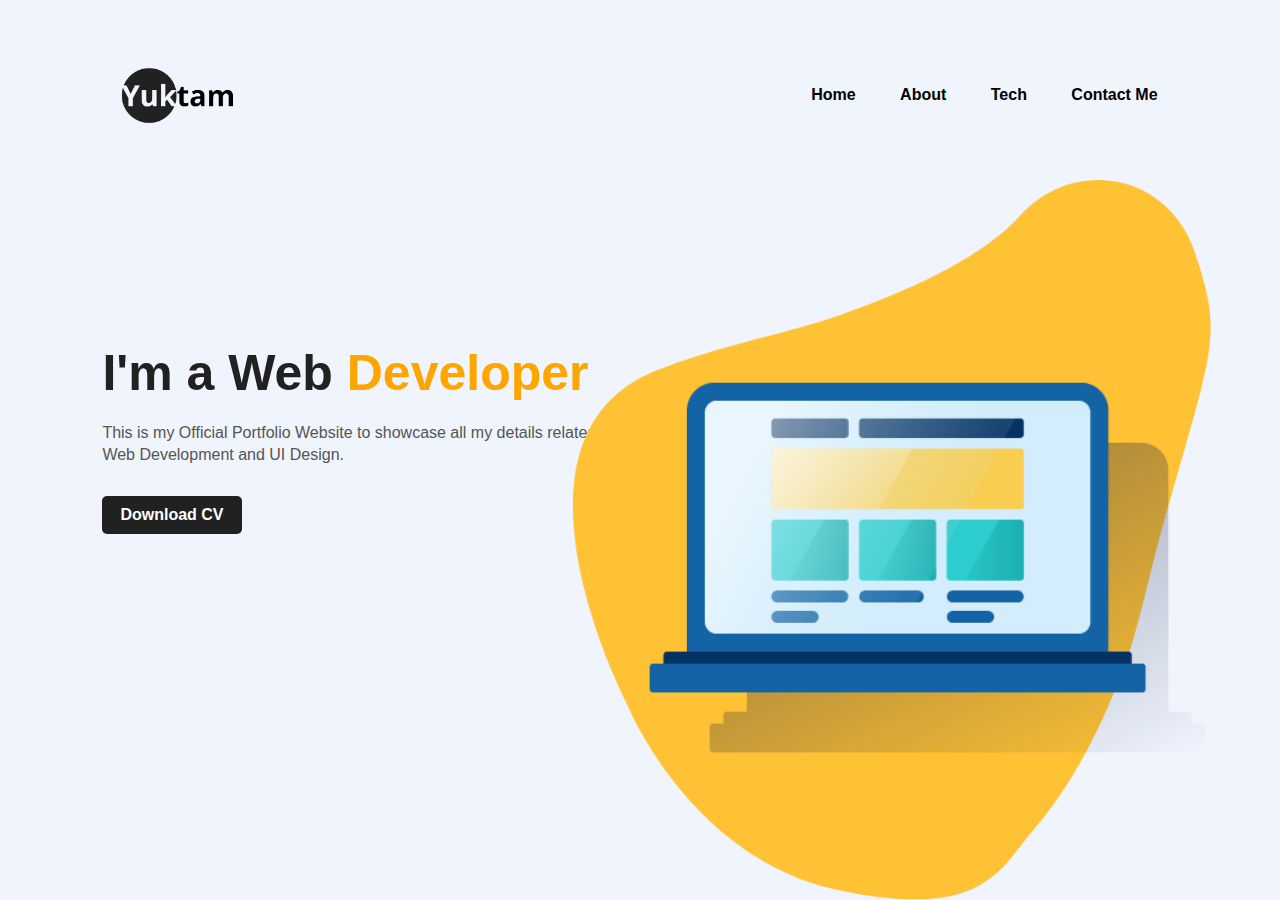
<file: index.html>
<!DOCTYPE html>
<html lang="en">
<head>
    <meta charset="UTF-8">
    <meta http-equiv="X-UA-Compatible" content="IE=edge">
    <meta name="viewport" content="width=device-width, initial-scale=1.0">
    <title>Personal Portfolio Website</title>
    <link rel="stylesheet" href="styles.css">
    <link rel="stylesheet" href="https://cdnjs.cloudflare.com/ajax/libs/font-awesome/5.15.3/css/all.min.css" integrity="sha512-iBBXm8fW90+nuLcSKlbmrPcLa0OT92xO1BIsZ+ywDWZCvqsWgccV3gFoRBv0z+8dLJgyAHIhR35VZc2oM/gI1w==" crossorigin="anonymous" referrerpolicy="no-referrer" />
</head>
<body>
    <div class="hero">
        <nav>
            <img src="images/Yuktam_1.png" class="logo">
            <ul>
                <li><a href="index.html">Home</a></li>
                <li><a href="about.html">About</a></li>
                <li><a href="https://www.freecodecamp.org/news/html-css-and-javascript-explained-for-beginners"target="_blank">Tech</a></li>
                <li><a href="https://forms.gle/NRum4bYSXfwfB18D7" target="_blank">Contact Me</a></li>
            </ul>
        </nav>
        <div class="detel">
            <h1>I'm a Web <span>Developer</span></h1>
            <p>This is my Official Portfolio Website to showcase all my 
                details related to <br> Web Development and UI Design. </p>
            <a href="https://drive.google.com/file/d/1jU3fSh6ZaE_k_H93fcykRzf6RR35l2Gy/view?usp=sharing" target = "_blank">Download CV </a>
        </div>
        <div class="images">
            <img src="images/shape.png" class="shape">
            <img src="images/comp2.png" class="comp2">
        </div>

        <div class="social">
           <a href="https://www.linkedin.com/in/yuktam-yadav-333656202" target="_blank"><i class="fab fa-linkedin"></i></a>
           <a href="https://www.instagram.com/shrivx08_" target="_blank"><i class="fab fa-instagram"></i></a>
           <a href="https://www.youtube.com" target="_blank"><i class="fab fa-youtube"></i></a>
        </div>
    </div>
</body>
</html>
</file>
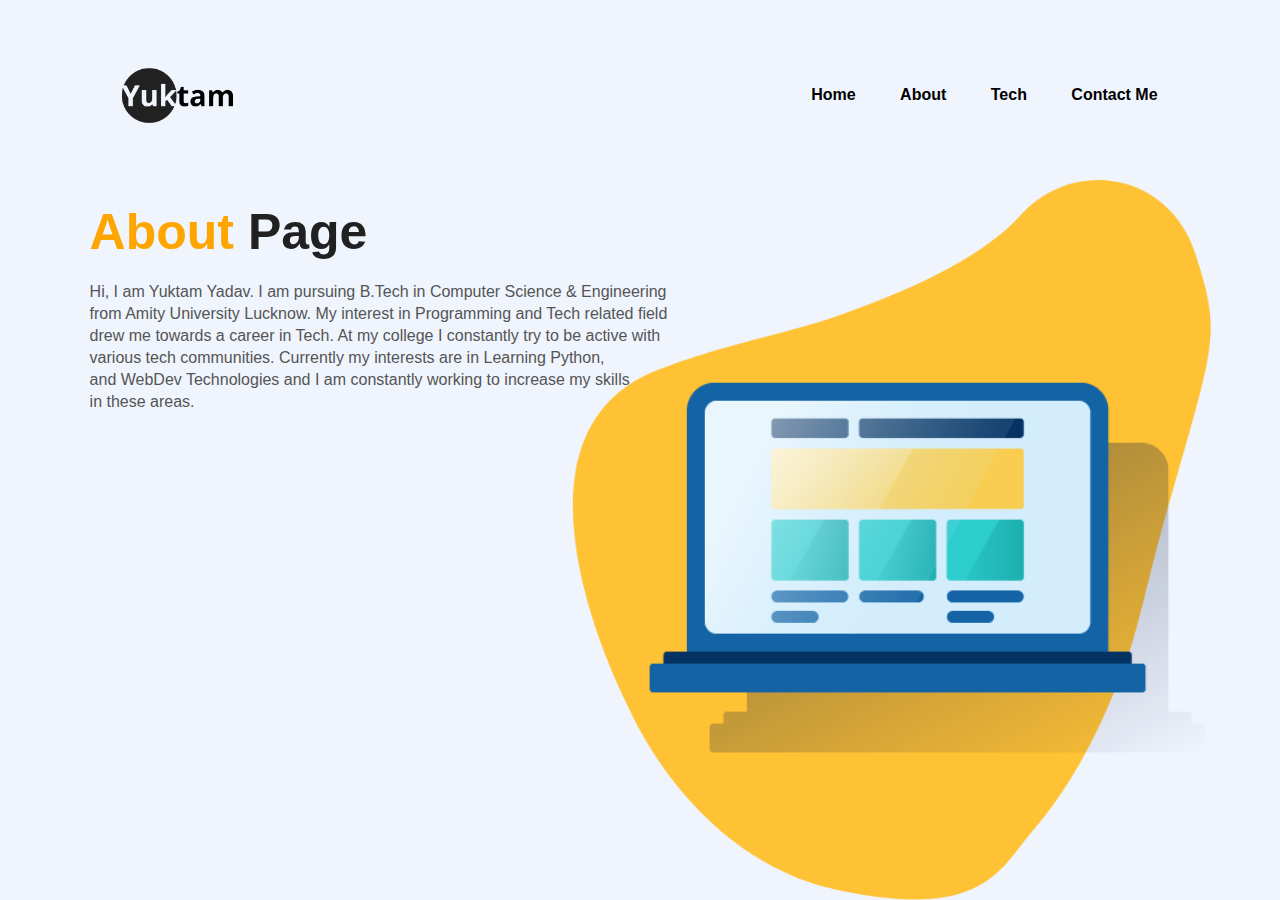
<file: about.html>
<!DOCTYPE html>
<html lang="en">
<head>
    <meta charset="UTF-8">
    <meta http-equiv="X-UA-Compatible" content="IE=edge">
    <meta name="viewport" content="width=device-width, initial-scale=1.0">
    <title>Personal Portfolio Website</title>
    <link rel="stylesheet" href="styles2.css">
    <link rel="stylesheet" href="https://cdnjs.cloudflare.com/ajax/libs/font-awesome/5.15.3/css/all.min.css" integrity="sha512-iBBXm8fW90+nuLcSKlbmrPcLa0OT92xO1BIsZ+ywDWZCvqsWgccV3gFoRBv0z+8dLJgyAHIhR35VZc2oM/gI1w==" crossorigin="anonymous" referrerpolicy="no-referrer" />
</head>
<body>
    <div class="hero">
        <nav>
            <img src="images/Yuktam_1.png" class="logo">
            <ul>
                <li><a href="index.html">Home</a></li>
                <li><a href="about.html">About</a></li>
                <li><a href="https://www.freecodecamp.org/news/html-css-and-javascript-explained-for-beginners"target="_blank">Tech</a></li>
                <li><a href="https://forms.gle/NRum4bYSXfwfB18D7" target="_blank">Contact Me</a></li>
            </ul>
        </nav>
        <div class="detel">
            <h1><span>About </span>Page</h1>

            <p>Hi, I am Yuktam Yadav. I am pursuing B.Tech in Computer Science & Engineering <br>
                from Amity University Lucknow. My interest in Programming and Tech related field <br>
                drew me towards a career in Tech. At my college I constantly try to be active with<br>
                various tech communities. Currently my interests are in Learning Python,<br> and WebDev
                Technologies and I am constantly working to increase my skills<br> in these areas. 
                </p>
        </div>
        <div class="images">
            <img src="images/shape.png" class="shape">
            <img src="images/comp2.png" class="comp2">
        </div>

    </div>
</body>
</html>
</file>
<file: styles.css>
*{
    margin: 0;
    padding: 0;
    font-family: sans-serif;
}

.hero{
    position: relative;
    width: 100%;
    height: 100vh;
    background: #eff4fd;
    position: relative;
}

nav{
    display: flex;
    width: 84%;
    margin: auto;
    padding: 20px 0;
    align-items: center;
    justify-content: space-between;
}

.logo{
    width: 150px;
    cursor: pointer;
}

nav ul li {
    display: inline-block;
    list-style: none;
    margin: 10px 20px;
}

nav ul li a{
    text-decoration: none;
    color: #000;
    font-weight: bold;
}

nav ul li a:hover{
    color: red;
}

.detel{
    margin-left: 8%;
    margin-top: 12%;
}

.detel h1{
    font-size: 50px;
    color: #212121;
    margin-bottom: 20px;
}

span{
    color: orange;
    
}

.detel p{
    color: #555;
    line-height: 22px;
}

.detel a{
    background: #212121;
    padding: 10px 18px;
    text-decoration: none;
    font-weight: bold;
    color: #fff;
    display: inline-block;
    margin: 30px 0;
    border-radius: 5px;
}

.images{
    width: 45%;
    height: 80%;
    position: absolute;
    bottom: 0;
    right: 100px;
}

.images img{
    height: 100%;
    position: absolute;
    left: 50%;
    bottom: 0;
    transform: translateX(-50%);
    transition: bottom 1s, left 1s;
}

.images:hover .shape{
    bottom: 40px;
}

.images:hover .comp2{
    left: 55%;
}

.social{
    margin-left: 8%;
    margin-top: 100px;
}

.social a{
    font-size: 30px;
    color: #212121;
    margin-right: 20px;
}

.social a:hover{
    color: orange;
}

.detel a:hover{
    color: gold;
}
</file>
<file: styles2.css>
*{
    margin: 0;
    padding: 0;
    font-family: sans-serif;
}

.hero{
    position: relative;
    width: 100%;
    height: 100vh;
    background: #eff4fd;
    position: relative;
}

nav{
    display: flex;
    width: 84%;
    margin: auto;
    padding: 20px 0;
    align-items: center;
    justify-content: space-between;
}

.logo{
    width: 150px;
    cursor: pointer;
}

nav ul li {
    display: inline-block;
    list-style: none;
    margin: 10px 20px;
}

nav ul li a{
    text-decoration: none;
    color: #000;
    font-weight: bold;
}

nav ul li a:hover{
    color: red;
}

.detel{
    margin-left: 7%;
    margin-top: 1%;
}

.detel h1{
    font-size: 50px;
    color: #212121;
    margin-bottom: 20px;
}

span{
    color: orange;
    
}

.detel p{
    color: #555;
    line-height: 22px;
}

.detel a{
    background: #212121;
    padding: 10px 18px;
    text-decoration: none;
    font-weight: bold;
    color: #fff;
    display: inline-block;
    margin: 30px 0;
    border-radius: 5px;
}

.images{
    width: 45%;
    height: 80%;
    position: absolute;
    bottom: 0;
    right: 100px;
}

.images img{
    height: 100%;
    position: absolute;
    left: 50%;
    bottom: 0;
    transform: translateX(-50%);
    transition: bottom 1s, left 1s;
}

.images:hover .shape{
    bottom: 40px;
}

.images:hover .comp2{
    left: 55%;
}

.social{
    margin-left: 8%;
    margin-top: 100px;
}

.social a{
    font-size: 30px;
    color: #212121;
    margin-right: 20px;
}

.social a:hover{
    color: orange;
}

.detel a:hover{
    color: gold;
}
</file>
